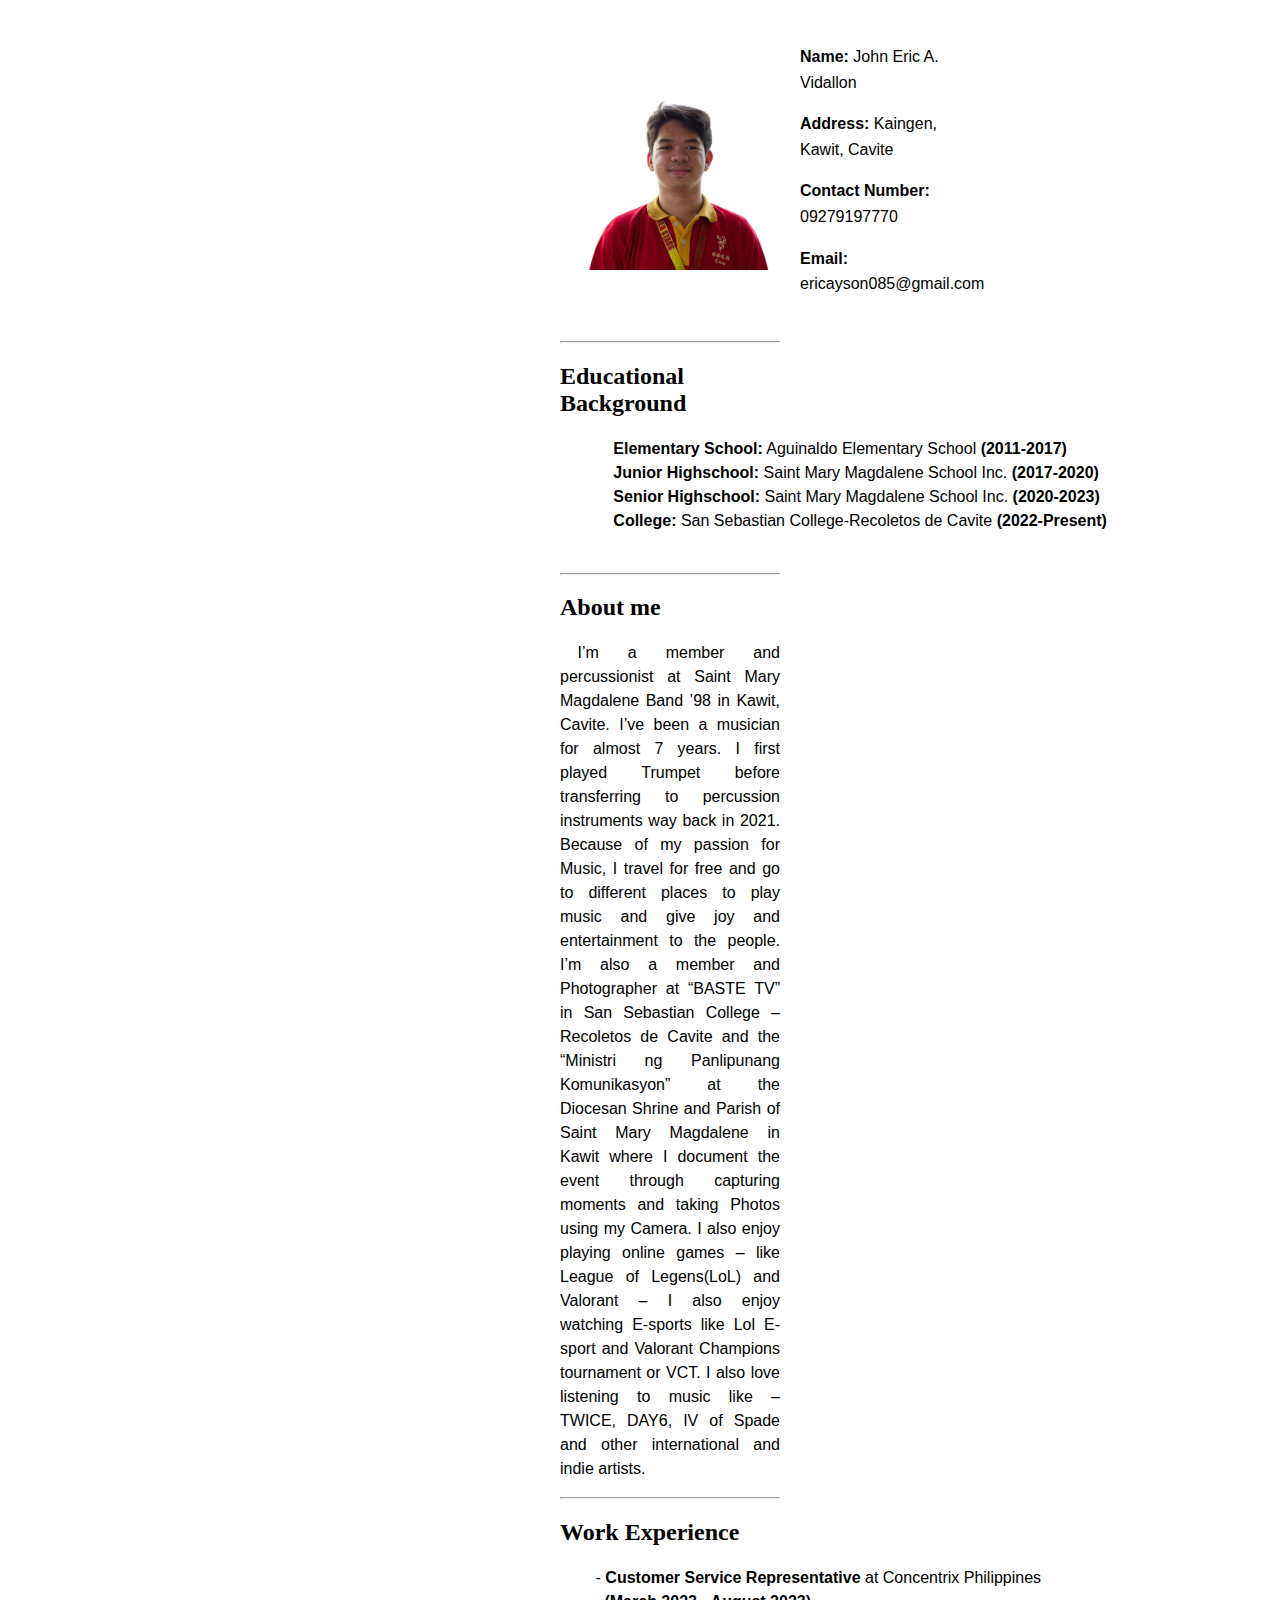
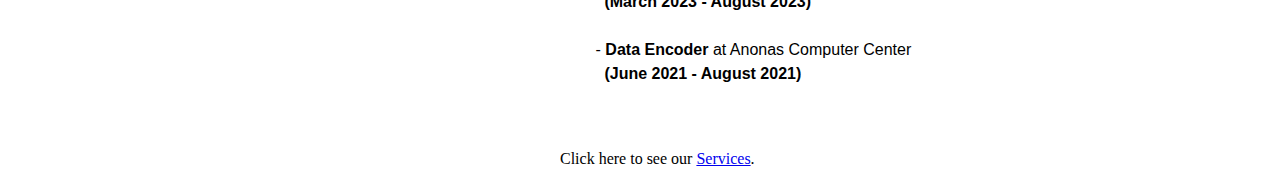
<file: Activity 1/Activity1.html>
<HTML>
  <head>
    <style>
    .container {
      display: flex;
      align-items: center;
      gap: 20px; 
      padding: 20px;
    }

    .container img {
      width: 200px;
      height: 200px;
      border-radius: 8px;
    }

    .text-block {
      font-family: Arial, monospace;
      font-size: 16px;
      line-height: 1.6;
    }
    body {
      
      align-items: center;
      justify-content: center;
      margin-left: 560px;
      margin-right: 500px;
      max-width: 800px;
      
    }


  </style>
  </head>
    <body style ="background-color: rgb(255, 255, 255);">
    <div class="container">
    <img src="pfp.png" alt="John Eric A. Vidallon" alt="Profile Photo">
    <div class="text-block">
      <p><strong>Name:</strong> John Eric A. Vidallon</p>
      <p><strong>Address:</strong> Kaingen, Kawit, Cavite</p>
      <p><strong>Contact Number:</strong> 09279197770</p>
      <p><strong>Email:</strong> ericayson085@gmail.com</p>
    </div>
  </div>
<hr></hr>

        <h2>Educational Background</h2>
    <pre style="font-family: Arial, monospace; font-size: 16px; line-height: 1.5;">
            <b>Elementary School:</b> Aguinaldo Elementary School <b>(2011-2017)</b>
            <b>Junior Highschool:</b> Saint Mary Magdalene School Inc. <b>(2017-2020)</b>
            <b>Senior Highschool:</b> Saint Mary Magdalene School Inc. <b>(2020-2023)</b>
            <b>College:</b> San Sebastian College-Recoletos de Cavite <b>(2022-Present)</b>
    </pre>
    <hr></hr>
        <h2>About me</h2>
        <p style="font-family: Arial, monospace; font-size: 16px; text-align: justify;line-height: 1.5; text-indent: 8%;" > 
        
            I’m a member and percussionist at Saint Mary Magdalene Band ’98 in Kawit, Cavite. I’ve been a musician for almost 7 years. I first played Trumpet before transferring to percussion instruments way back in 2021. Because of my passion for Music, I travel for free and go to different places to play music and give joy and entertainment to the people. I’m also a member and Photographer at “BASTE TV” in San Sebastian College – Recoletos de Cavite and the “Ministri ng Panlipunang Komunikasyon” at the Diocesan Shrine and Parish of Saint Mary Magdalene in Kawit where I document the event through capturing moments and taking Photos using my Camera. I also enjoy playing online games – like League of Legens(LoL) and Valorant – I also enjoy watching E-sports like Lol E-sport and Valorant Champions tournament or VCT. I also love listening to music like – TWICE, DAY6, IV of Spade and other international and indie artists.
        </p>

        <hr></hr>

        <h2> Work Experience</h2>
    <pre style="font-family: Arial, monospace; font-size: 16px; line-height: 1.5;">
        - <b>Customer Service Representative</b> at Concentrix Philippines 
          <b>(March 2023 - August 2023)</b>

        - <b>Data Encoder</b> at Anonas Computer Center 
          <b>(June 2021 - August 2021)</b>

    </pre>
    <div>
      <p>Click here to see our <a href="index.html">Services</a>.</p>
    </div>
    </body>

    
</HTML>
</file>
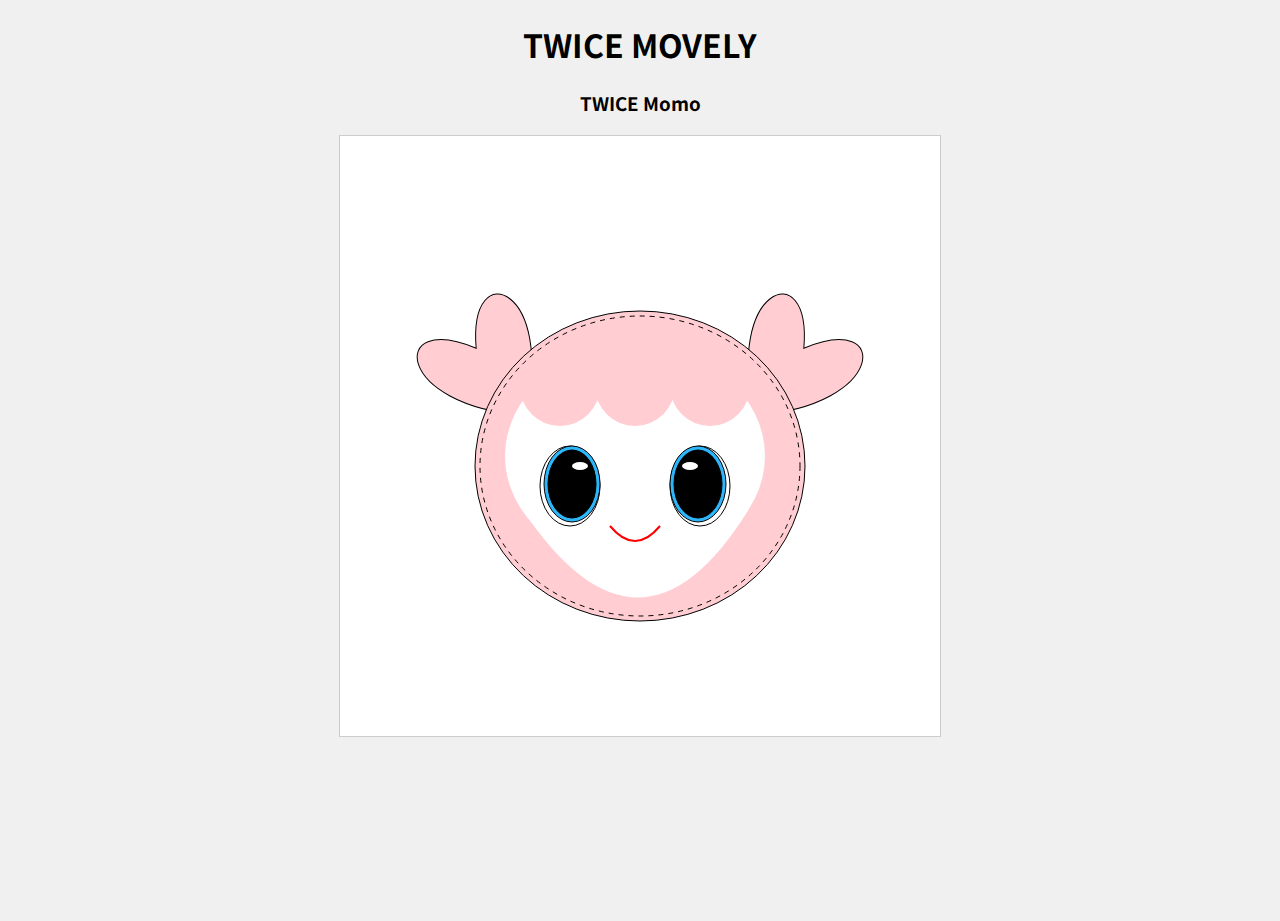
<file: Canvas/canvas.html>
<!DOCTYPE html>
<html lang="en">
<head>
    <meta charset="UTF-8">
    <meta name="viewport" content="width=device-width, initial-scale=1.0">
    <link rel = "stylesheet" href="style.css">
    <link href="https://fonts.googleapis.com/css2?family=Noto+Sans+JP:wght@100..900&display=swap" rel="stylesheet">
    <title>MOVELY</title>
    
    <!-- <style>
        body {
            margin: 0;
            justify-content: center;
            min-height: 100vh;
            background-color: #f0f0f0; /* Light background for contrast */
        }
        canvas {
            border: 1px solid #ccc;
            background-color: white;
        }
    </style> -->
</head>

<body>
    <div class="noto-sans-jp container alignment">
        <h1 >TWICE MOVELY</h1>
        <h3 > TWICE Momo</h3>
    </div>
  

    <div class="alignment">
        <canvas>
            <script src ="try.js"> </script>
        </canvas>
    </div>
</body>
</html>
</file>
<file: Canvas/style.css>
body {
    margin: 0;
    justify-content: center;
    min-height: 100vh;
    background-color: #f0f0f0; /* Light background for contrast */
    }
canvas {
    border: 1px solid #ccc;
    background-color: white;
}

.container{
    margin: 0;

}

.alignment{
    text-align: center;
}


.noto-sans-jp{
  font-family: "Noto Sans JP", sans-serif;
  font-optical-sizing: auto;
  font-weight: 600;
  font-style: normal;
}
</file>
